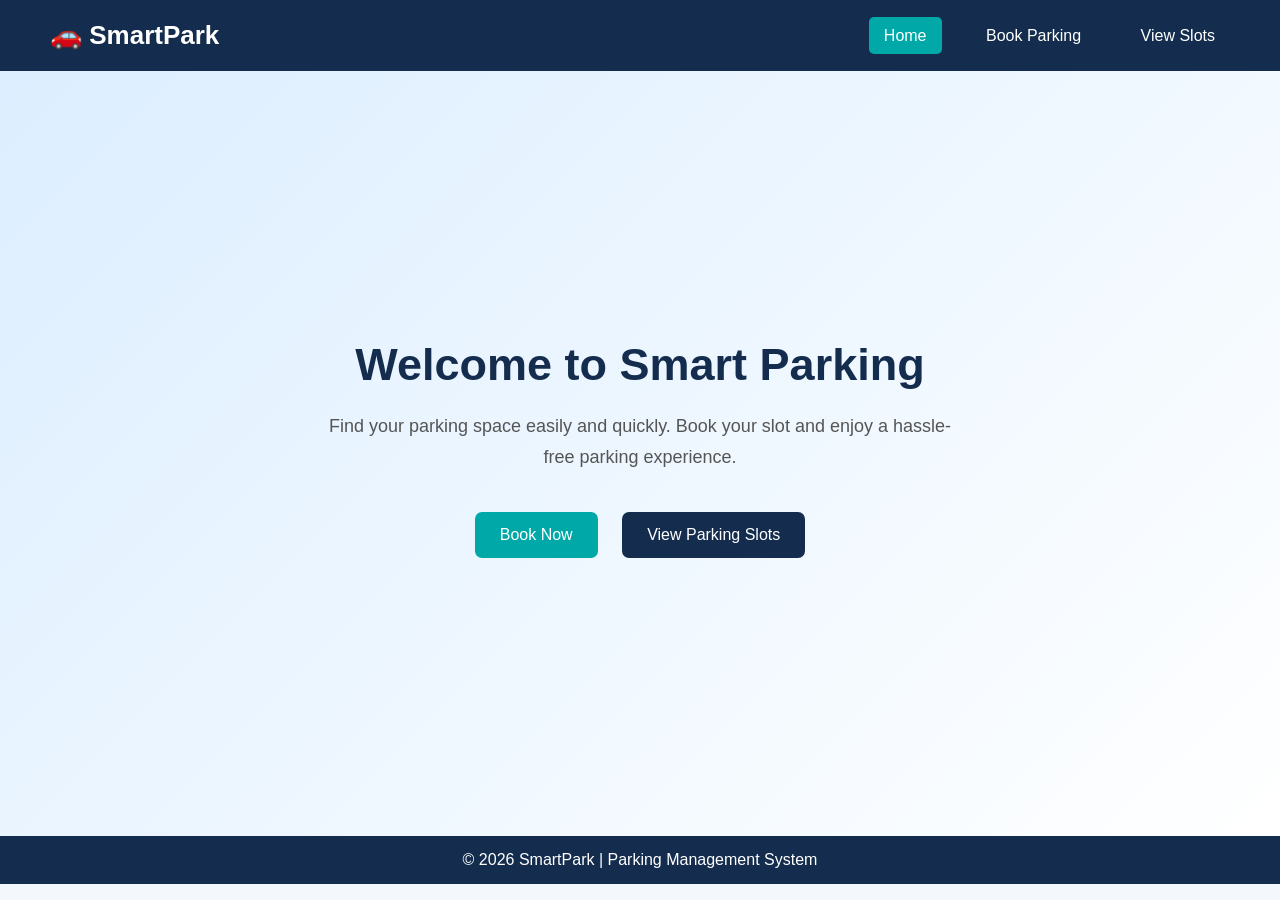
<file: index.html>
<!DOCTYPE html>
<html>
<head>
    <title>Smart Parking Management</title>
    <link rel="stylesheet" href="style.css">
</head>
<body>

    <nav>
        <h2>🚗 SmartPark</h2>

        <div class="nav-links">
            <a href="index.html" class="active">Home</a>
            <a href="booking.html">Book Parking</a>
            <a href="slots.html">View Slots</a>
        </div>
    </nav>

    <section class="hero">
        <div class="content">
            <h1>Welcome to Smart Parking</h1>

            <p>
                Find your parking space easily and quickly.
                Book your slot and enjoy a hassle-free
                parking experience.
            </p>

            <div class="buttons">
                <a href="booking.html" class="btn">Book Now</a>

                <a href="slots.html" class="btn secondary">
                    View Parking Slots
                </a>
            </div>
        </div>
    </section>

    <footer>
        <p>© 2026 SmartPark | Parking Management System</p>
    </footer>

</body>
</html>
</file>
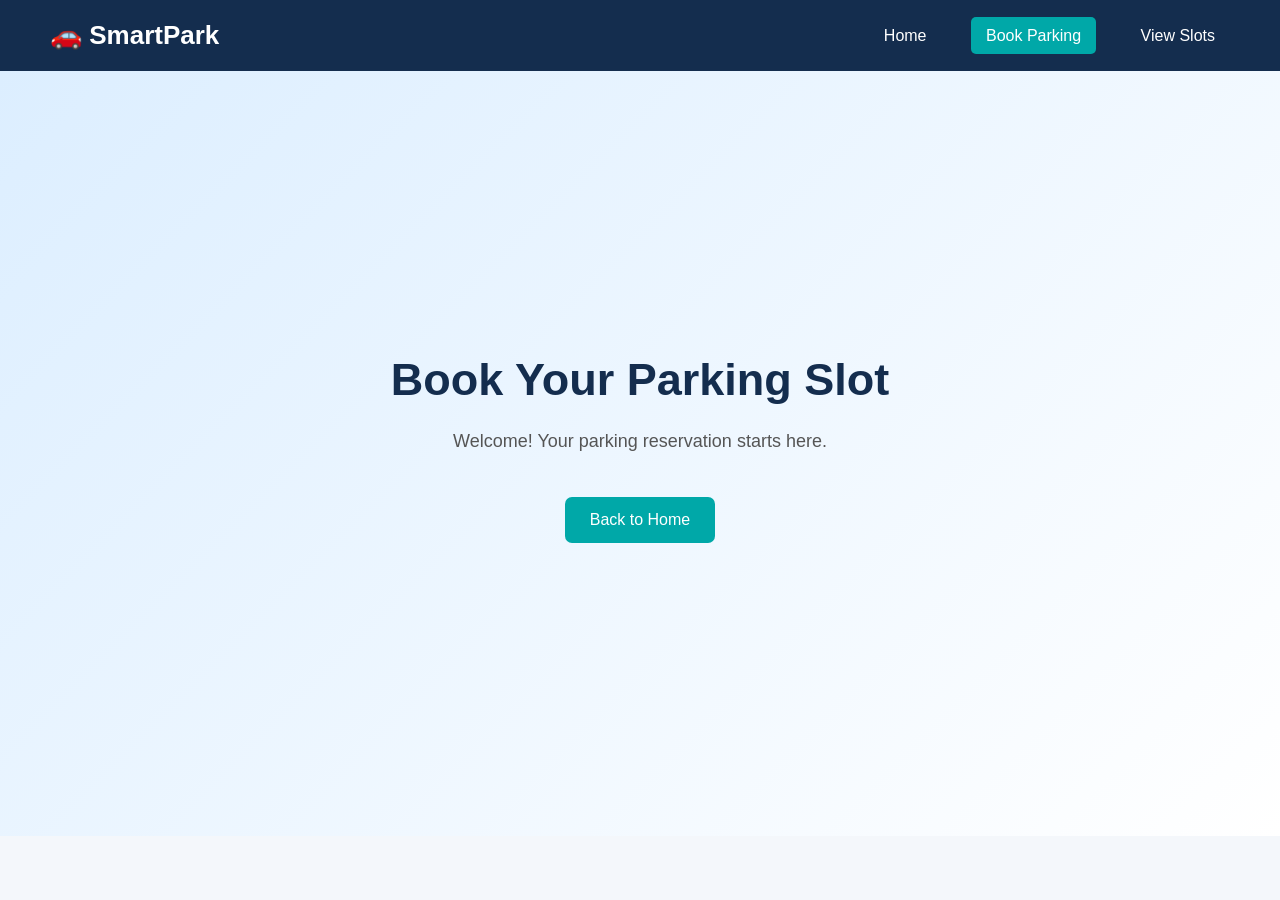
<file: booking.html>
<!DOCTYPE html>
<html>
<head>
    <title>Book Parking</title>
    <link rel="stylesheet" href="style.css">
</head>
<body>

    <nav>
        <h2>🚗 SmartPark</h2>
        <div class="nav-links">
            <a href="index.html">Home</a>
            <a href="booking.html" class="active">Book Parking</a>
            <a href="slots.html">View Slots</a>
        </div>
    </nav>

    <section class="hero">
        <div class="content">
            <h1>Book Your Parking Slot</h1>
            <p>Welcome! Your parking reservation starts here.</p>
            <a href="index.html" class="btn">Back to Home</a>
        </div>
    </section>

</body>
</html>
</file>
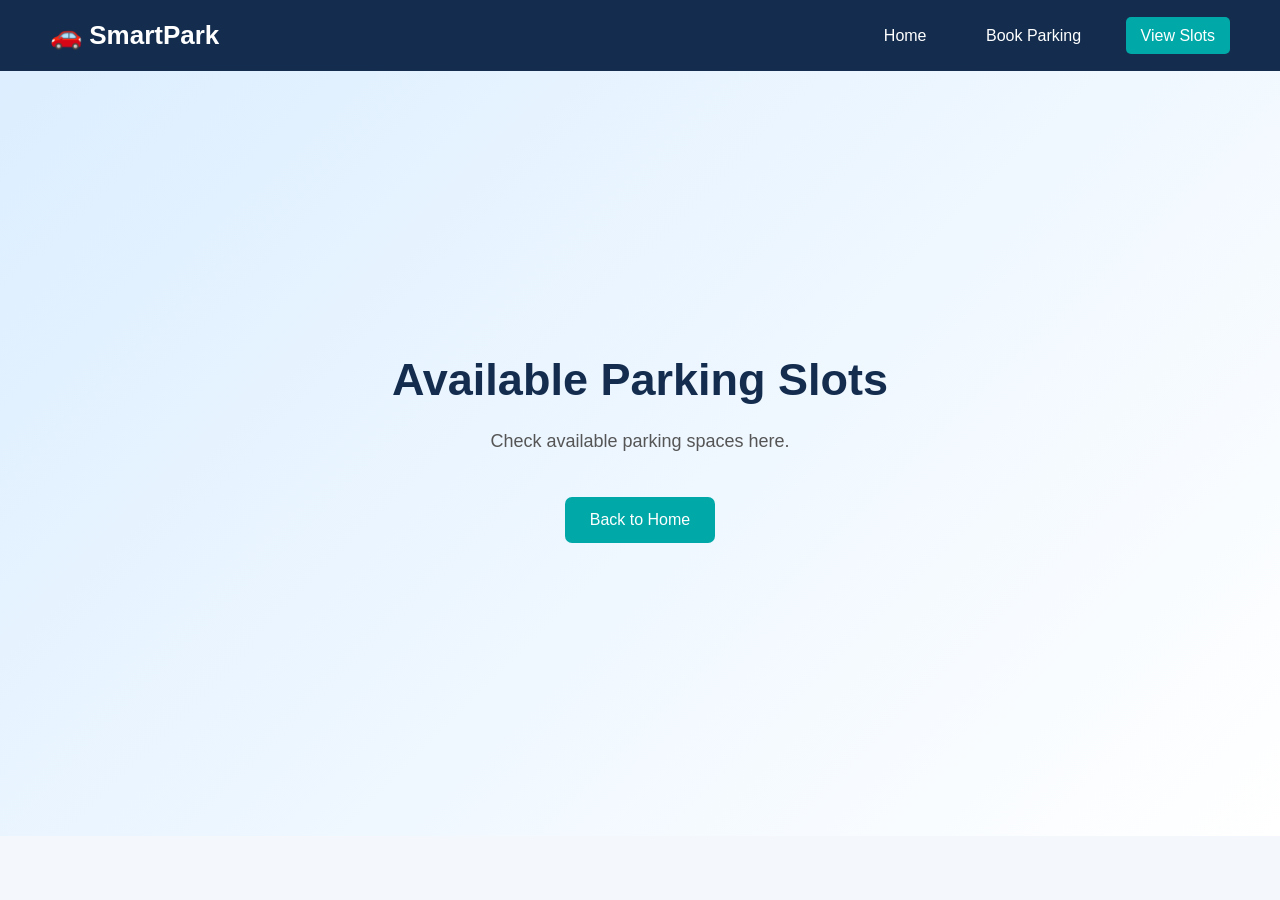
<file: slots.html>
<!DOCTYPE html>
<html>
<head>
    <title>Parking Slots</title>
    <link rel="stylesheet" href="style.css">
</head>
<body>

    <nav>
        <h2>🚗 SmartPark</h2>
        <div class="nav-links">
            <a href="index.html">Home</a>
            <a href="booking.html">Book Parking</a>
            <a href="slots.html" class="active">View Slots</a>
        </div>
    </nav>

    <section class="hero">
        <div class="content">
            <h1>Available Parking Slots</h1>
            <p>Check available parking spaces here.</p>
            <a href="index.html" class="btn">Back to Home</a>
        </div>
    </section>

</body>
</html>
</file>
<file: style.css>
* {
    margin: 0;
    padding: 0;
    box-sizing: border-box;
}

body {
    font-family: Arial, sans-serif;
    background-color: #f4f7fb;
}

/* Navigation bar */
nav {
    background-color: #142d4e;
    color: white;
    padding: 20px 50px;
    display: flex;
    justify-content: space-between;
    align-items: center;
}

nav h2 {
    font-size: 26px;
}

.nav-links a {
    color: white;
    text-decoration: none;
    margin-left: 25px;
    padding: 10px 15px;
    border-radius: 5px;
}

/* Button color change */
.nav-links a:hover,
.nav-links a:focus,
.nav-links a.active {
    background-color: #00a8a8;
    color: white;
}

/* Landing page */
.hero {
    height: 85vh;
    display: flex;
    justify-content: center;
    align-items: center;
    text-align: center;
    background: linear-gradient(135deg, #dceeff, #ffffff);
}

.content {
    max-width: 700px;
    padding: 30px;
}

.content h1 {
    font-size: 45px;
    color: #142d4e;
    margin-bottom: 20px;
}

.content p {
    font-size: 18px;
    color: #555;
    line-height: 1.7;
    margin-bottom: 30px;
}

/* Buttons */
.btn {
    display: inline-block;
    background-color: #00a8a8;
    color: white;
    padding: 14px 25px;
    text-decoration: none;
    border-radius: 7px;
    margin: 10px;
    transition: 0.3s;
}

.btn:hover,
.btn:focus {
    background-color: #142d4e;
    transform: scale(1.05);
}

.secondary {
    background-color: #142d4e;
}

.secondary:hover,
.secondary:focus {
    background-color: #00a8a8;
}

/* Footer */
footer {
    background-color: #142d4e;
    color: white;
    text-align: center;
    padding: 15px;
}
</file>
